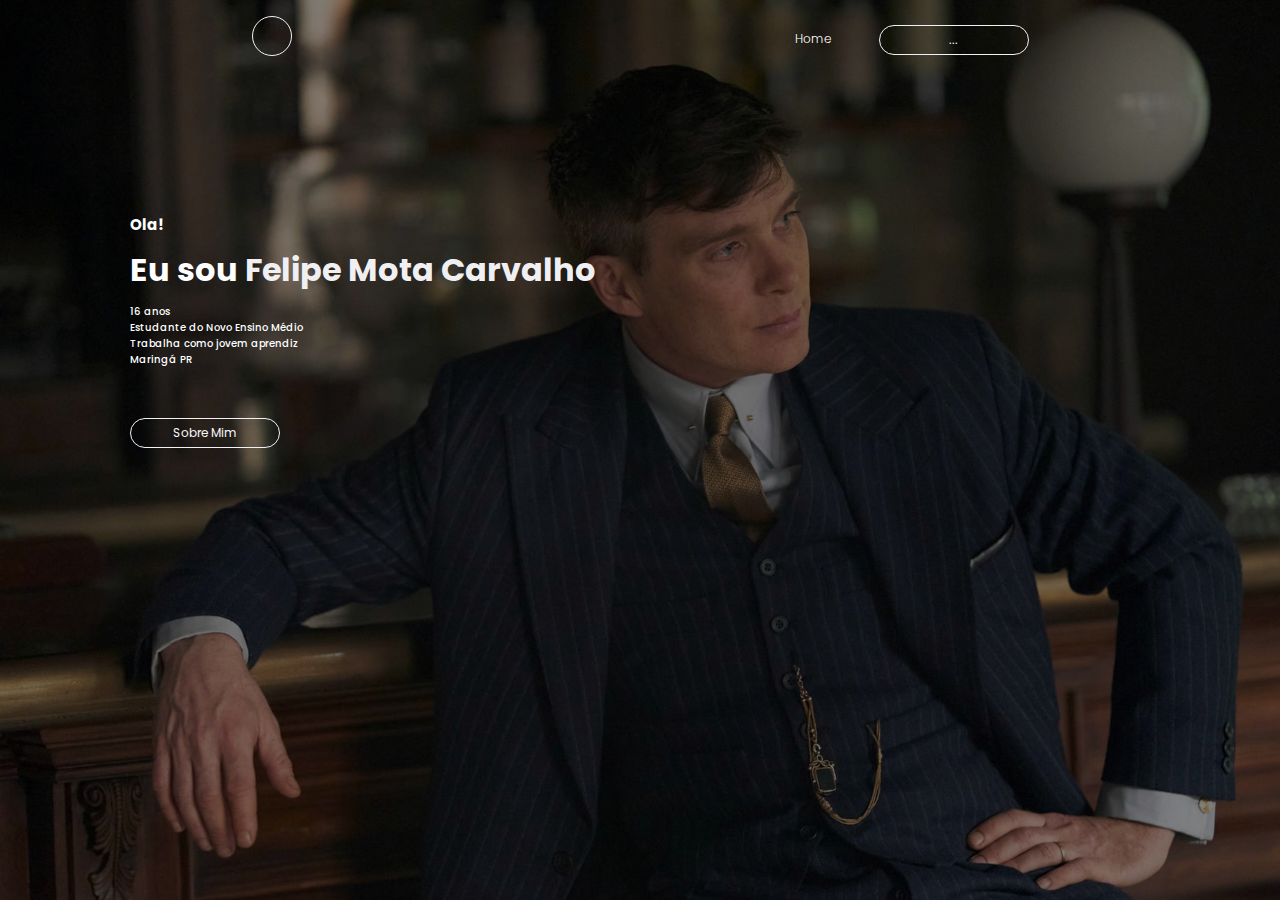
<file: projeto-protiolio-fodjijds-main/projeto-protiolio-fodjijds-main/primo pobre/index.html>
<!DOCTYPE html>
<html lang="en">

<head>
    <meta charset="UTF-8">
    <meta http-equiv="X-UA-Compatible" content="IE=edge">
    <meta name="viewport" content="width=device-width, initial-scale=1.0">
    <link rel="stylesheet" href="style.css">
    <title>layout</title>
</head>

<body>
    <div class="background">
        <header>
            <div class="logo">
                <i class="fa-regular fa-f"></i>
            </div><!--logo-->

            <div class="cabeçalho-link">
                <li>
                    <a href="home.html">Home</a>
                </li>
                <button>...</button>
            </div><!--cabeçalho-link-->
        </header>

        <div class="container-text">
            <div class="text">
                <h3>Ola!</h3>
                <h1>Eu sou <span>Felipe Mota Carvalho</span></h1>
                <p>16 anos<br>Estudante do Novo Ensino Médio<br>Trabalha como jovem aprendiz<br>Maringá PR</p>
                <div class="redes-social">
                    <a href="#"><i class="fa-brands fa-instagram"></i></a>
                </div><!--redes-social-->
                <button class="btn">Sobre Mim</button>
            </div><!--text-->
        </div><!--container-text-->
    </div><!--background-->
    <script type="script.js"></script>

</body>

</html>
</file>
<file: projeto-protiolio-fodjijds-main/projeto-protiolio-fodjijds-main/primo pobre/style.css>
@import url('https://fonts.googleapis.com/css2?family=Poppins:ital,wght@0,500;0,600;0,700;0,800;0,900;1,400;1,500;1,600;1,700;1,800;1,900&display=swap');

*{
    margin: 0;
    padding: 0;
    box-sizing: border-box;
    font-family: "Poppins" , sans-serif;
    text-decoration: none;
    list-style: none;
}





body{
    overflow: hidden;
}
.background{
    background: linear-gradient(rgba(0, 0, 0, 0.5), rgba(0, 0, 0, 0.5)),url(foto.jpg);
    background-size: cover;
    background-position: center;
    width: 100%;
    height: 100vh;
   
}

header{
    display: flex;
    justify-content: space-around;
    max-width: 100%;
    align-items: center;
    text-align: center;
    padding-top: 1rem;
   
    
}

.cabeçalho-link{
    display: flex;
    gap: 3rem;
    font-weight: 300;
    cursor: pointer;  
}

.cabeçalho-link a{
    color: #fff;
    font-size: 12px;
}

.cabeçalho-link a:hover{
    color:  #0a19e734;
    transition: 0.3s all;
}

.logo i{
    height: 40px;
    width: 40px;
    background: transparent;
    border: 1px solid #f3f3f5;
    color: #f5f5fa;
    border-radius: 50%;
    display: inline-flex;
    align-items: center;
    justify-content: center;
    font-size: 13px;
    cursor: pointer;
}


button{
    color: #f8f8fa;
    background: transparent;
    border:solid 1px #f1f2f7;
    padding: 5px;
    border-radius: 15px;
    font-size: 12px;
    cursor: pointer;
    width: 150px;
}

button:hover{
    background-color: #efeff5;
    color: #fff;
    transition: 0.5s;
}

.container-text{
    padding: 150px 0 0 130px;
}

.text h3{
    color: #fff;
    font-size: 15px;
}

.text h1{
    color: #fff;
    margin-top: 10px;
}

.text span{
    color: #f0f0f3; 
}

.text p{
    color: #fff;
    font-weight: 500;
    margin-top: 10px;
    font-size: 10px;
}

.redes-social{
    margin-top: 10px;
}

.redes-social a{
    color: #e9e9f0;
    padding: 10px;
    margin-top: 5px;
}

.btn{
    margin-top: 15px;
}

@media screen and (max-width:600px) {
    .cabeçalho-link {
        display: none;
      }

    }
</file>
